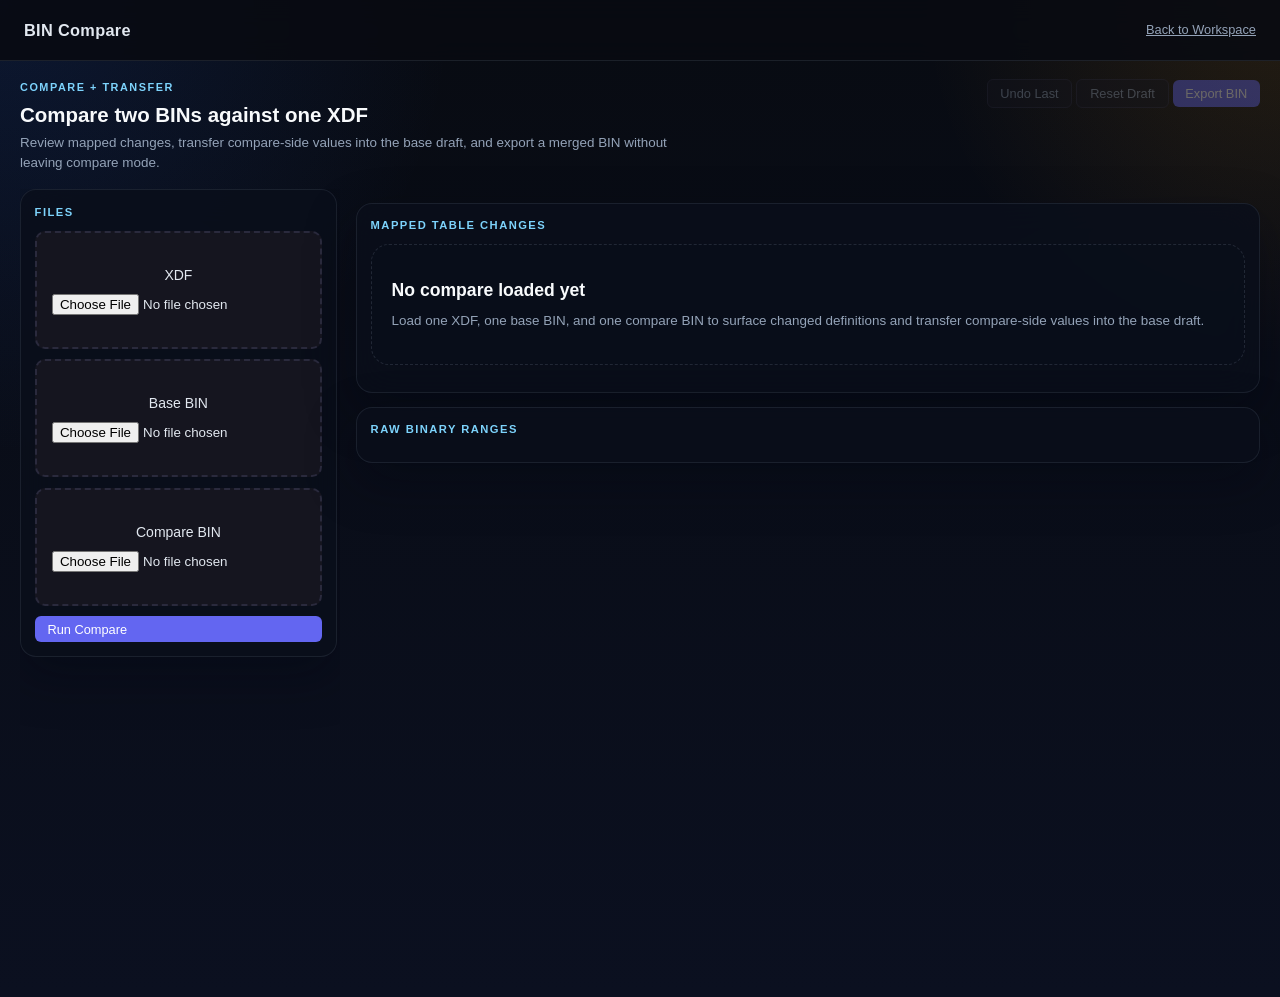
<file: templates/compare.html>
<!DOCTYPE html>
<html lang="en">
<head>
  <meta charset="UTF-8" />
  <meta name="viewport" content="width=device-width, initial-scale=1.0" />
  <title>BIN Compare</title>
  <link rel="stylesheet" href="/static/style.css?v=20260409d" />
</head>
<body>
<header>
  <div class="header-inner">
    <div class="logo">BIN Compare</div>
    <div class="header-meta"><a href="/" style="color:inherit">Back to Workspace</a></div>
  </div>
</header>

<div class="results-area">
  <div class="workspace-topbar">
    <div class="workspace-topbar__meta">
      <div class="workspace-kicker">Compare + Transfer</div>
      <div class="workspace-title-wrap">
        <div class="workspace-title">Compare two BINs against one XDF</div>
        <div class="workspace-subtitle">Review mapped changes, transfer compare-side values into the base draft, and export a merged BIN without leaving compare mode.</div>
      </div>
    </div>
    <div class="workspace-topbar__actions">
      <button class="btn btn-ghost btn-sm" id="compare-undo" disabled>Undo Last</button>
      <button class="btn btn-ghost btn-sm" id="compare-reset" disabled>Reset Draft</button>
      <button class="btn btn-primary btn-sm" id="compare-export" disabled>Export BIN</button>
    </div>
  </div>

  <div class="workspace-shell" style="grid-template-columns:320px minmax(0,1fr);">
    <aside class="workspace-sidebar" style="position:static;max-height:none;">
      <section class="workspace-panel">
        <div class="workspace-panel__label">Files</div>
        <div class="file-panel">
          <div class="drop-zone drop-zone--compact">
            <div class="drop-label">XDF</div>
            <input id="compare-xdf" type="file" accept=".xdf,.xml" />
          </div>
          <div class="drop-zone drop-zone--compact">
            <div class="drop-label">Base BIN</div>
            <input id="compare-bin-a" type="file" accept=".bin,.hex,*" />
          </div>
          <div class="drop-zone drop-zone--compact">
            <div class="drop-label">Compare BIN</div>
            <input id="compare-bin-b" type="file" accept=".bin,.hex,*" />
          </div>
          <button class="btn btn-primary btn-sm" id="compare-run">Run Compare</button>
        </div>
      </section>
    </aside>

    <main class="workspace-main">
      <section class="workspace-overview" id="compare-summary"></section>
      <section class="workspace-panel">
        <div class="workspace-panel__label">Mapped Table Changes</div>
        <div id="compare-tables" class="table-list">
          <div class="workspace-empty">
            <div class="workspace-empty__title">No compare loaded yet</div>
            <div class="workspace-empty__copy">Load one XDF, one base BIN, and one compare BIN to surface changed definitions and transfer compare-side values into the base draft.</div>
          </div>
        </div>
      </section>
      <section class="workspace-panel" style="margin-top:0.85rem;">
        <div class="workspace-panel__label">Raw Binary Ranges</div>
        <div id="compare-raw" class="table-list"></div>
      </section>
    </main>
  </div>
</div>

<script>
  const byId = id => document.getElementById(id);
  const compareState = {
    sessionId: null,
    session: null,
    tables: [],
    rawRanges: [],
  };

  byId('compare-run').addEventListener('click', runCompare);
  byId('compare-export').addEventListener('click', exportCompareDraft);
  byId('compare-undo').addEventListener('click', undoCompareDraft);
  byId('compare-reset').addEventListener('click', resetCompareDraft);

  async function runCompare() {
    const xdf = byId('compare-xdf').files[0];
    const binA = byId('compare-bin-a').files[0];
    const binB = byId('compare-bin-b').files[0];
    if (!xdf || !binA || !binB) return;
    const form = new FormData();
    form.append('xdf', xdf);
    form.append('bin', binA);
    form.append('compare_bin', binB);
    const response = await fetch('/api/compare', { method: 'POST', body: form });
    const data = await response.json();
    if (!response.ok) {
      byId('compare-tables').innerHTML = '<div class="workspace-empty"><div class="workspace-empty__title">Compare failed</div><div class="workspace-empty__copy">' + (data.error || 'Unknown error') + '</div></div>';
      return;
    }
    compareState.sessionId = data.session?.session_id || null;
    compareState.session = data.session || null;
    compareState.tables = data.tables || [];
    compareState.rawRanges = data.raw_ranges || [];
    renderCompareSummary(data.summary || {});
    renderCompareTables();
    renderRawRanges();
    syncCompareActions();
  }

  function renderCompareSummary(summary) {
    byId('compare-summary').innerHTML = `
      <div class="overview-card"><div class="overview-card__eyebrow">Summary</div><div class="overview-card__title">${summary.changed_table_count || 0} changed tables</div></div>
      <div class="overview-card"><div class="overview-card__eyebrow">Raw Diff</div><div class="overview-card__title">${summary.raw_change_range_count || 0} raw change ranges</div></div>
      <div class="overview-card"><div class="overview-card__eyebrow">Draft</div><div class="overview-card__title">${compareState.session?.pending_change_count || 0} pending changes</div></div>
    `;
  }

  function renderRawRanges() {
    byId('compare-raw').innerHTML = compareState.rawRanges.map(range => `
      <div class="table-card open">
        <div class="card-header"><div class="card-title">0x${Number(range.start).toString(16)} - 0x${Number(range.end).toString(16)}</div><div class="card-meta">${range.length} bytes</div></div>
        <div class="card-body"><div class="desc-short">Before: ${range.before_hex}</div><div class="desc-short">After: ${range.after_hex}</div></div>
      </div>`).join('') || '<div class="desc-short">No raw differences detected.</div>';
  }

  function syncCompareActions() {
    const ready = !!compareState.sessionId;
    const pending = compareState.session?.pending_change_count || 0;
    byId('compare-export').disabled = !ready || pending === 0;
    byId('compare-undo').disabled = !ready || pending === 0;
    byId('compare-reset').disabled = !ready || pending === 0;
  }

  function countTableChanges(table) {
    const grid = table.grid || [];
    const grid2 = table.grid2 || [];
    let count = 0;
    for (let row = 0; row < grid.length; row += 1) {
      const currentRow = grid[row] || [];
      const compareRow = grid2[row] || [];
      for (let col = 0; col < currentRow.length; col += 1) {
        if (compareRow[col] !== currentRow[col]) count += 1;
      }
    }
    return count;
  }

  function formatValue(value) {
    if (value === null || value === undefined || Number.isNaN(Number(value))) return '';
    const numeric = Number(value);
    const rounded = Math.round(numeric * 1000) / 1000;
    return Number.isInteger(rounded) ? String(rounded) : String(rounded);
  }

  function buildCompareGrid(table, useCompareSide) {
    const grid = (useCompareSide ? table.grid2 : table.grid) || [];
    const xLabels = (useCompareSide ? (table.x_labels2 || table.x_labels) : table.x_labels) || [];
    const yLabels = (useCompareSide ? (table.y_labels2 || table.y_labels) : table.y_labels) || [];
    if ((table.rows || 0) === 1 && (table.cols || 0) === 1) {
      const value = grid?.[0]?.[0];
      return `<div class="import-scalar${useCompareSide ? ' is-imported' : ''}">${formatValue(value)}${table.units ? ` <span class="scalar-units">[${table.units}]</span>` : ''}</div>`;
    }
    let html = '<div class="table-scroll"><table class="data-table import-compare-table"><thead><tr>';
    html += `<th class="row-header">${yLabels.length ? 'Y / X' : ''}</th>`;
    for (let col = 0; col < (table.cols || 0); col += 1) {
      html += `<th>${formatValue(xLabels[col])}</th>`;
    }
    html += '</tr></thead><tbody>';
    for (let row = 0; row < (table.rows || 0); row += 1) {
      html += `<tr><td class="row-label">${formatValue(yLabels[row])}</td>`;
      for (let col = 0; col < (table.cols || 0); col += 1) {
        const currentValue = (table.grid?.[row] || [])[col];
        const compareValue = (table.grid2?.[row] || [])[col];
        const activeValue = (grid[row] || [])[col];
        const changed = currentValue !== compareValue;
        html += `<td class="table-cell${changed ? (useCompareSide ? ' is-preview' : ' is-selected-cell') : ''}${!useCompareSide && table.editable ? ' compare-editable-cell' : ''}" data-table-id="${table.table_id}" data-row="${row}" data-col="${col}" data-side="${useCompareSide ? 'compare' : 'base'}">${formatValue(activeValue)}</td>`;
      }
      html += '</tr>';
    }
    html += '</tbody></table></div>';
    return html;
  }

  function renderCompareTables() {
    byId('compare-tables').innerHTML = compareState.tables.map(table => `
      <div class="table-card open">
        <div class="card-header">
          <div class="card-title">${table.title}</div>
          <div class="card-meta">${table.workflow_bucket || 'Other'} · ${countTableChanges(table)} changed cells</div>
        </div>
        <div class="card-body">
          <div class="desc-short">${table.rows}x${table.cols} · ${table.units || 'no units'}</div>
          <div class="import-toolbar" style="margin:0.75rem 0 0.6rem;">
            <button class="btn btn-ghost btn-sm compare-transfer" data-table-id="${table.table_id}" ${table.editable ? '' : 'disabled'}>Transfer Values</button>
            <button class="btn btn-primary btn-sm compare-transfer-axes" data-table-id="${table.table_id}" ${table.editable ? '' : 'disabled'}>Transfer Values + Axes</button>
          </div>
          <div class="import-compare">
            <div class="import-compare__column">
              <div class="import-compare__title">Base BIN</div>
              ${buildCompareGrid(table, false)}
            </div>
            <div class="import-compare__column">
              <div class="import-compare__title">Compare BIN</div>
              ${buildCompareGrid(table, true)}
            </div>
          </div>
        </div>
      </div>`).join('') || '<div class="desc-short">No mapped XDF definitions changed.</div>';

    document.querySelectorAll('.compare-transfer').forEach(button => {
      button.addEventListener('click', () => transferCompareTable(button.dataset.tableId, false));
    });
    document.querySelectorAll('.compare-transfer-axes').forEach(button => {
      button.addEventListener('click', () => transferCompareTable(button.dataset.tableId, true));
    });
    document.querySelectorAll('.compare-editable-cell').forEach(cell => {
      cell.addEventListener('dblclick', () => editCompareCell(cell));
    });
  }

  async function editCompareCell(cell) {
    if (!compareState.sessionId || cell.dataset.side !== 'base') return;
    const current = cell.textContent.trim();
    const next = window.prompt('Set cell value', current);
    if (next === null) return;
    const value = Number(next);
    if (!Number.isFinite(value)) {
      alert('Enter a valid numeric value.');
      return;
    }
    const row = Number(cell.dataset.row);
    const col = Number(cell.dataset.col);
    const response = await fetch(`/api/session/${compareState.sessionId}/apply`, {
      method: 'POST',
      headers: { 'Content-Type': 'application/json' },
      body: JSON.stringify({
        table_id: cell.dataset.tableId,
        operation: 'set_cells',
        selection: { row_start: row, row_end: row, col_start: col, col_end: col },
        parameters: { value },
      }),
    });
    const data = await response.json();
    if (!response.ok) {
      alert(data.error || 'Cell edit failed');
      return;
    }
    compareState.session = data.session;
    compareState.tables = compareState.tables.map(table => table.table_id === cell.dataset.tableId ? { ...table, ...data.table } : table);
    renderCompareSummary({
      changed_table_count: compareState.tables.length,
      raw_change_range_count: compareState.rawRanges.length,
    });
    renderCompareTables();
    syncCompareActions();
  }

  async function transferCompareTable(tableId, includeAxes) {
    if (!compareState.sessionId) return;
    const response = await fetch(`/api/session/${compareState.sessionId}/transfer-reference`, {
      method: 'POST',
      headers: { 'Content-Type': 'application/json' },
      body: JSON.stringify({ table_id: tableId, include_axes: includeAxes }),
    });
    const data = await response.json();
    if (!response.ok) {
      alert(data.error || 'Transfer failed');
      return;
    }
    compareState.session = data.session;
    compareState.tables = compareState.tables.map(table => table.table_id === tableId ? { ...table, ...data.table } : table);
    renderCompareSummary({
      changed_table_count: compareState.tables.length,
      raw_change_range_count: compareState.rawRanges.length,
    });
    renderCompareTables();
    syncCompareActions();
  }

  async function exportCompareDraft() {
    if (!compareState.sessionId) return;
    const response = await fetch(`/api/session/${compareState.sessionId}/export-bin`, {
      method: 'POST',
      headers: { 'Content-Type': 'application/json' },
      body: JSON.stringify({ stem: 'compare-transfer' }),
    });
    if (!response.ok) {
      const data = await response.json().catch(() => ({}));
      alert(data.error || 'Export failed');
      return;
    }
    const blob = await response.blob();
    const exportLogPath = response.headers.get('X-Export-Log-Path');
    const url = window.URL.createObjectURL(blob);
    const link = document.createElement('a');
    link.href = url;
    const disposition = response.headers.get('content-disposition') || '';
    const match = disposition.match(/filename=\"?([^\";]+)\"?/i);
    link.download = match ? match[1] : 'compare-transfer.bin';
    document.body.appendChild(link);
    link.click();
    link.remove();
    window.URL.revokeObjectURL(url);
    if (exportLogPath) {
      window.setTimeout(() => window.alert(`BIN exported. Log saved to ${exportLogPath}`), 50);
    }
  }

  async function undoCompareDraft() {
    if (!compareState.sessionId) return;
    const response = await fetch(`/api/session/${compareState.sessionId}/undo`, { method: 'POST' });
    const data = await response.json();
    if (!response.ok) {
      alert(data.error || 'Undo failed');
      return;
    }
    compareState.session = data.session;
    await refreshCompareTables();
    syncCompareActions();
  }

  async function resetCompareDraft() {
    if (!compareState.sessionId) return;
    const response = await fetch(`/api/session/${compareState.sessionId}/reset`, { method: 'POST' });
    const data = await response.json();
    if (!response.ok) {
      alert(data.error || 'Reset failed');
      return;
    }
    compareState.session = data.session;
    await refreshCompareTables();
    syncCompareActions();
  }

  async function refreshCompareTables() {
    const response = await fetch(`/api/session/${compareState.sessionId}`);
    const data = await response.json();
    if (!response.ok) return;
    const currentTables = data.tables || [];
    const changedIds = new Set(compareState.tables.map(table => table.table_id));
    compareState.tables = currentTables.filter(table => changedIds.has(table.table_id) && table.has_diff);
    renderCompareSummary({
      changed_table_count: compareState.tables.length,
      raw_change_range_count: compareState.rawRanges.length,
    });
    renderCompareTables();
  }
</script>
</body>
</html>
</file>
<file: static/style.css>
/* ═══════════════════════════════════════════════════════════
   TunerPro XDF Viewer — Styles
   Dark automotive theme
   ═══════════════════════════════════════════════════════════ */

:root {
  --bg:          #0d0d14;
  --bg-card:     #15151f;
  --bg-hover:    #1c1c28;
  --bg-stripe:   #12121b;
  --border:      #2a2a3d;
  --border-dim:  #1e1e2e;
  --accent:      #6366f1;
  --accent-dim:  #3730a3;
  --accent-glow: rgba(99,102,241,.18);
  --amber:       #f59e0b;
  --amber-dim:   #92400e;
  --green:       #22c55e;
  --red:         #ef4444;
  --red-dim:     rgba(239,68,68,.18);
  --green-dim:   rgba(34,197,94,.18);
  --text:        #e2e8f0;
  --text-dim:    #94a3b8;
  --text-muted:  #475569;
  --radius:      10px;
  --radius-sm:   6px;
  --font-mono:   'JetBrains Mono', 'Fira Code', 'Cascadia Code', ui-monospace, monospace;
  --shadow:      0 4px 24px rgba(0,0,0,.5);
}

*, *::before, *::after { box-sizing: border-box; margin: 0; padding: 0; }

html { scroll-behavior: smooth; }

body {
  background: var(--bg);
  color: var(--text);
  font-family: -apple-system, BlinkMacSystemFont, 'Segoe UI', Roboto, sans-serif;
  font-size: 14px;
  line-height: 1.5;
  min-height: 100vh;
}

/* ── Header ── */
header {
  position: sticky;
  top: 0;
  z-index: 100;
  background: rgba(13,13,20,.92);
  backdrop-filter: blur(12px);
  border-bottom: 1px solid var(--border);
}
.header-inner {
  max-width: 1400px;
  margin: 0 auto;
  padding: 0 1.5rem;
  height: 52px;
  display: flex;
  align-items: center;
  justify-content: space-between;
}
.logo {
  display: flex;
  align-items: center;
  gap: .6rem;
  font-size: 1rem;
  font-weight: 600;
  color: var(--text);
  letter-spacing: .02em;
}
.logo svg { color: var(--accent); }
.header-meta { color: var(--text-dim); font-size: .8rem; }

/* ── Upload Panel ── */
.upload-panel {
  max-width: 900px;
  margin: 3rem auto;
  padding: 0 1.5rem;
}
.upload-grid {
  display: grid;
  grid-template-columns: 1fr 1fr 1fr;
  gap: 1rem;
}
@media (max-width: 700px) {
  .upload-grid { grid-template-columns: 1fr; }
}

.drop-zone {
  background: var(--bg-card);
  border: 2px dashed var(--border);
  border-radius: var(--radius);
  padding: 2rem 1.2rem;
  text-align: center;
  cursor: pointer;
  transition: border-color .2s, background .2s;
  display: flex;
  flex-direction: column;
  align-items: center;
  gap: .5rem;
}
.drop-zone:hover,
.drop-zone.drag-over {
  border-color: var(--accent);
  background: var(--accent-glow);
}
.drop-zone.has-file {
  border-color: var(--green);
  border-style: solid;
}
.drop-zone--optional {
  border-color: var(--border-dim);
  opacity: .8;
}
.drop-zone--optional:hover {
  opacity: 1;
  border-color: var(--amber);
  background: rgba(245,158,11,.1);
}
.drop-zone--optional.has-file {
  border-color: var(--amber);
  border-style: solid;
  opacity: 1;
}

.drop-icon { color: var(--text-muted); margin-bottom: .25rem; }
.drop-zone.has-file .drop-icon { color: var(--green); }
.drop-zone--optional.has-file .drop-icon { color: var(--amber); }

.drop-label { font-weight: 500; }
.drop-sub { color: var(--text-dim); font-size: .82rem; }
.drop-status {
  font-size: .78rem;
  color: var(--text-muted);
  word-break: break-all;
  max-width: 100%;
  overflow: hidden;
  text-overflow: ellipsis;
  white-space: nowrap;
}
.drop-zone.has-file .drop-status { color: var(--green); }
.drop-zone--optional.has-file .drop-status { color: var(--amber); }

.file-link {
  color: var(--accent);
  cursor: pointer;
  text-decoration: underline;
}
.optional-badge {
  font-size: .7rem;
  background: var(--amber-dim);
  color: var(--amber);
  padding: .1rem .4rem;
  border-radius: 99px;
  vertical-align: middle;
}

/* ── Upload Actions ── */
.upload-actions {
  display: flex;
  gap: .75rem;
  justify-content: center;
  margin-top: 1.5rem;
}

/* ── Progress Bar ── */
.progress-bar {
  height: 3px;
  background: var(--border);
  border-radius: 99px;
  margin-top: 1.25rem;
  overflow: hidden;
}
.progress-fill {
  height: 100%;
  background: var(--accent);
  border-radius: 99px;
  width: 0%;
  transition: width .3s;
  animation: shimmer 1.2s infinite;
}
@keyframes shimmer {
  0%   { opacity: 1; }
  50%  { opacity: .6; }
  100% { opacity: 1; }
}

.upload-error {
  margin-top: 1rem;
  background: rgba(239,68,68,.12);
  border: 1px solid var(--red);
  color: var(--red);
  border-radius: var(--radius-sm);
  padding: .75rem 1rem;
  font-size: .85rem;
  white-space: pre-wrap;
  font-family: var(--font-mono);
}

/* ── Buttons ── */
.btn {
  display: inline-flex;
  align-items: center;
  gap: .4rem;
  padding: .55rem 1.2rem;
  border-radius: var(--radius-sm);
  border: none;
  font-size: .875rem;
  font-weight: 500;
  cursor: pointer;
  transition: background .18s, opacity .18s;
}
.btn:disabled { opacity: .35; cursor: not-allowed; }
.btn-primary {
  background: var(--accent);
  color: #fff;
}
.btn-primary:not(:disabled):hover { background: #4f46e5; }
.btn-ghost {
  background: var(--bg-card);
  color: var(--text-dim);
  border: 1px solid var(--border);
}
.btn-ghost:hover { background: var(--bg-hover); color: var(--text); }
.btn-sm { padding: .35rem .8rem; font-size: .8rem; }
.btn-copy {
  background: transparent;
  color: var(--text-muted);
  border: 1px solid var(--border);
  padding: .3rem .65rem;
  border-radius: var(--radius-sm);
  font-size: .75rem;
  cursor: pointer;
  transition: all .15s;
  white-space: nowrap;
}
.btn-copy:hover {
  background: var(--accent-glow);
  color: var(--accent);
  border-color: var(--accent);
}

/* ── Results Area ── */
.results-area {
  max-width: 1400px;
  margin: 0 auto;
  padding: 0 1.5rem 3rem;
}

/* ── Toolbar ── */
.toolbar {
  display: flex;
  align-items: center;
  gap: .75rem;
  padding: .75rem 0;
  border-bottom: 1px solid var(--border);
  margin-bottom: 1rem;
  flex-wrap: wrap;
}
.search-wrap {
  display: flex;
  align-items: center;
  gap: .5rem;
  background: var(--bg-card);
  border: 1px solid var(--border);
  border-radius: var(--radius-sm);
  padding: .4rem .75rem;
  min-width: 240px;
}
.search-wrap svg { color: var(--text-muted); flex-shrink: 0; }
.search-wrap input {
  background: none;
  border: none;
  outline: none;
  color: var(--text);
  font-size: .875rem;
  flex: 1;
  min-width: 0;
}
.search-wrap input::placeholder { color: var(--text-muted); }
.search-clear {
  background: none;
  border: none;
  color: var(--text-muted);
  cursor: pointer;
  padding: 0;
  font-size: .85rem;
  line-height: 1;
}
.search-clear:hover { color: var(--text); }

.filter-tabs { display: flex; gap: .25rem; }
.filter-tab {
  background: none;
  border: 1px solid var(--border);
  color: var(--text-dim);
  border-radius: var(--radius-sm);
  padding: .3rem .7rem;
  font-size: .8rem;
  cursor: pointer;
  transition: all .15s;
}
.filter-tab.active,
.filter-tab:hover {
  background: var(--accent);
  border-color: var(--accent);
  color: #fff;
}

.toolbar-right {
  display: flex;
  align-items: center;
  gap: .75rem;
  margin-left: auto;
}
.count-badge {
  font-size: .78rem;
  color: var(--text-muted);
}

/* ── Table Cards ── */
.table-list {
  display: flex;
  flex-direction: column;
  gap: .5rem;
}

.table-card {
  background: var(--bg-card);
  border: 1px solid var(--border);
  border-radius: var(--radius);
  overflow: hidden;
  transition: border-color .18s;
}
.table-card:hover { border-color: var(--accent-dim); }
.table-card.has-error { border-color: var(--red); }

.card-header {
  display: flex;
  align-items: center;
  gap: .75rem;
  padding: .65rem 1rem;
  cursor: pointer;
  user-select: none;
  transition: background .15s;
}
.card-header:hover { background: var(--bg-hover); }

.card-chevron {
  color: var(--text-muted);
  transition: transform .2s;
  flex-shrink: 0;
}
.table-card.open .card-chevron { transform: rotate(90deg); }

.card-type-badge {
  font-size: .68rem;
  font-weight: 600;
  text-transform: uppercase;
  letter-spacing: .06em;
  padding: .15rem .45rem;
  border-radius: 4px;
  flex-shrink: 0;
}
.badge-table   { background: rgba(99,102,241,.2);  color: var(--accent); }
.badge-constant{ background: rgba(34,197,94,.2);   color: var(--green);  }
.badge-error   { background: rgba(239,68,68,.2);   color: var(--red);    }

.card-title {
  font-weight: 500;
  font-size: .9rem;
  flex: 1;
  min-width: 0;
  overflow: hidden;
  text-overflow: ellipsis;
  white-space: nowrap;
}
.card-units {
  font-size: .78rem;
  color: var(--text-muted);
  font-family: var(--font-mono);
  flex-shrink: 0;
}
.card-dims {
  font-size: .75rem;
  color: var(--text-muted);
  flex-shrink: 0;
}
.card-copy { flex-shrink: 0; }
.card-edit-meta {
  background: transparent;
  border: 1px solid var(--border);
  border-radius: var(--radius-sm);
  color: var(--text-muted);
  cursor: pointer;
  font-size: 0.68rem;
  line-height: 1;
  padding: 0.28rem 0.45rem;
  text-transform: uppercase;
  letter-spacing: 0.04em;
}

.card-edit-meta:hover {
  background: var(--bg-hover);
  color: var(--text);
}

.card-body {
  display: none;
  border-top: 1px solid var(--border);
}
.table-card.open .card-body { display: block; }

.card-desc {
  padding: .5rem 1rem;
  color: var(--text-dim);
  font-size: .8rem;
  border-bottom: 1px solid var(--border-dim);
}

/* ── Data Table ── */
.table-scroll {
  overflow-x: auto;
  padding: .75rem 1rem;
}

table.data-table {
  border-collapse: collapse;
  font-family: var(--font-mono);
  font-size: .78rem;
  min-width: 100%;
  white-space: nowrap;
}
table.data-table th,
table.data-table td {
  padding: .3rem .65rem;
  text-align: right;
  border: 1px solid var(--border-dim);
}
table.data-table th {
  background: var(--bg);
  color: var(--text-dim);
  font-weight: 500;
  font-size: .72rem;
  text-transform: uppercase;
  letter-spacing: .04em;
  position: sticky;
  top: 0;
  z-index: 1;
}
table.data-table th.row-header {
  left: 0;
  z-index: 2;
  text-align: left;
}
table.data-table td.row-label {
  background: var(--bg);
  color: var(--text-dim);
  font-size: .72rem;
  position: sticky;
  left: 0;
  z-index: 1;
  text-align: left;
  border-right: 2px solid var(--border);
}
table.data-table tr:nth-child(even) td { background: var(--bg-stripe); }
table.data-table tr:nth-child(even) td.row-label { background: var(--bg-stripe); }
table.data-table td { color: var(--text); }

/* Diff highlight */
table.data-table td.diff-changed {
  background: var(--red-dim) !important;
  color: var(--red);
  font-weight: 600;
}
table.data-table td.diff-changed .v1 { text-decoration: line-through; opacity: .55; display: block; font-size: .7rem; }
table.data-table td.diff-changed .v2 { color: var(--green); }

/* Scalar display */
.scalar-display {
  padding: 1rem 1.25rem;
  display: flex;
  align-items: baseline;
  gap: .5rem;
}
.scalar-display--editable {
  cursor: text;
  border-radius: 0.8rem;
  transition: box-shadow .12s ease, background .12s ease;
}
.scalar-display--editable.is-selected {
  box-shadow: inset 0 0 0 2px rgba(255,255,255,.96);
  background: rgba(15, 23, 42, 0.78);
}
.scalar-display--editable.is-preview {
  box-shadow:
    inset 0 0 0 2px rgba(255,255,255,.96),
    inset 0 0 0 4px rgba(245,158,11,.82);
}
.scalar-value {
  font-family: var(--font-mono);
  font-size: 1.6rem;
  font-weight: 700;
  color: var(--text);
}
.scalar-units {
  font-family: var(--font-mono);
  color: var(--text-muted);
  font-size: .9rem;
}
.scalar-diff {
  font-size: .85rem;
  color: var(--red);
  font-family: var(--font-mono);
}
.scalar-diff .arrow { color: var(--text-muted); }
.scalar-diff .new-val { color: var(--green); }

/* Error card */
.card-error-msg {
  padding: .75rem 1rem;
  color: var(--red);
  font-family: var(--font-mono);
  font-size: .8rem;
}

/* ── Toast ── */
.toast {
  position: fixed;
  bottom: 1.5rem;
  right: 1.5rem;
  background: var(--accent);
  color: #fff;
  padding: .6rem 1.2rem;
  border-radius: var(--radius-sm);
  font-size: .875rem;
  font-weight: 500;
  box-shadow: var(--shadow);
  opacity: 0;
  transform: translateY(8px);
  transition: opacity .22s, transform .22s;
  pointer-events: none;
  z-index: 9999;
}
.toast.show {
  opacity: 1;
  transform: translateY(0);
}

/* ── Debug Modal ── */
.modal-backdrop {
  position: fixed;
  inset: 0;
  background: rgba(0,0,0,.7);
  z-index: 200;
  display: flex;
  align-items: flex-start;
  justify-content: center;
  padding: 2rem 1rem;
  overflow-y: auto;
}
.modal {
  background: var(--bg-card);
  border: 1px solid var(--border);
  border-radius: var(--radius);
  width: 100%;
  max-width: 900px;
  box-shadow: var(--shadow);
}
.modal-header {
  display: flex;
  align-items: center;
  justify-content: space-between;
  padding: .75rem 1rem;
  border-bottom: 1px solid var(--border);
  font-weight: 600;
}
.modal-close {
  background: none;
  border: none;
  color: var(--text-muted);
  cursor: pointer;
  font-size: 1rem;
  padding: .2rem .4rem;
}
.modal-close:hover { color: var(--text); }
.modal-body { padding: 1rem; }
.modal-hint {
  font-size: .82rem;
  color: var(--text-dim);
  margin-bottom: .75rem;
  line-height: 1.6;
}
.debug-search-input {
  width: 100%;
  background: var(--bg);
  border: 1px solid var(--border);
  border-radius: var(--radius-sm);
  color: var(--text);
  padding: .4rem .75rem;
  font-size: .85rem;
  margin-bottom: .75rem;
  outline: none;
}
#debug-output {
  background: var(--bg);
  border: 1px solid var(--border-dim);
  border-radius: var(--radius-sm);
  padding: .75rem;
  font-family: var(--font-mono);
  font-size: .75rem;
  overflow-x: auto;
  white-space: pre;
  max-height: 65vh;
  overflow-y: auto;
  color: var(--text-dim);
}
#debug-output .hi  { color: var(--text); }
#debug-output .bad { color: var(--red);  }
#debug-output .ok  { color: var(--green);}

/* ── No results ── */
.no-results {
  text-align: center;
  padding: 3rem;
  color: var(--text-muted);
}
.no-results svg { color: var(--border); margin-bottom: .75rem; }

/* ── View Switcher ── */
.view-switcher {
  display: flex;
  gap: 0;
  border: 1px solid var(--border);
  border-radius: var(--radius-sm);
  overflow: hidden;
}
.view-btn {
  background: var(--bg-card);
  border: none;
  color: var(--text-dim);
  padding: .3rem .75rem;
  font-size: .78rem;
  font-weight: 500;
  cursor: pointer;
  transition: background .15s, color .15s;
  white-space: nowrap;
}
.view-btn + .view-btn { border-left: 1px solid var(--border); }
.view-btn.active {
  background: var(--accent);
  color: #fff;
}
.view-btn:not(.active):hover {
  background: var(--bg-hover);
  color: var(--text);
}

/* ── Category View ── */
.category-section {
  margin-bottom: .75rem;
  border: 1px solid var(--border);
  border-radius: var(--radius);
  overflow: hidden;
}
.category-header {
  display: flex;
  align-items: center;
  gap: .75rem;
  padding: .6rem 1rem;
  background: var(--bg-stripe);
  cursor: pointer;
  user-select: none;
  transition: background .15s;
}
.category-header:hover { background: var(--bg-hover); }
.category-chevron {
  color: var(--text-muted);
  transition: transform .2s;
  flex-shrink: 0;
  font-size: .75rem;
}
.category-section.open .category-chevron { transform: rotate(90deg); }
.category-name {
  font-weight: 600;
  font-size: .85rem;
  color: var(--text);
  flex: 1;
}
.category-count {
  font-size: .72rem;
  color: var(--text-muted);
  background: var(--bg);
  border: 1px solid var(--border);
  padding: .1rem .45rem;
  border-radius: 99px;
}
.category-body {
  display: none;
  padding: .5rem;
  display: flex;
  flex-direction: column;
  gap: .35rem;
}
.category-section:not(.open) .category-body { display: none; }
.category-section.open .category-body { display: flex; }

/* Inside category, cards have no margin/border-radius of their own row */
.category-body .table-card {
  border-radius: var(--radius-sm);
}

/* ── Autogen badge ── */
.badge-autogen {
  font-size: .62rem;
  background: rgba(148,163,184,.1);
  color: var(--text-muted);
  padding: .1rem .35rem;
  border-radius: 4px;
  flex-shrink: 0;
}

/* ── AI Context Modal ── */
.modal--wide { max-width: 780px; }
.modal--xl { max-width: 1260px; }
.ai-context-pre {
  background: var(--bg);
  border: 1px solid var(--border-dim);
  border-radius: var(--radius-sm);
  padding: .75rem 1rem;
  font-family: var(--font-mono);
  font-size: .74rem;
  line-height: 1.6;
  overflow-x: auto;
  white-space: pre-wrap;
  max-height: 60vh;
  overflow-y: auto;
  color: var(--text-dim);
}

/* ── Autogen filter active state ── */
#btn-hide-autogen.active {
  background: var(--accent-glow);
  border-color: var(--accent);
  color: var(--accent);
}

.view-select-wrap {
  display: inline-flex;
  align-items: center;
  gap: 0.5rem;
  padding: 0.3rem 0.65rem;
  border: 1px solid var(--border);
  border-radius: var(--radius-sm);
  background: var(--bg-card);
}

.view-select-label {
  font-size: 0.78rem;
  color: var(--text-muted);
}

.view-select {
  background: transparent;
  border: none;
  color: var(--text);
  font-size: 0.8rem;
  outline: none;
}

.group-section {
  border: 1px solid var(--border);
  border-radius: var(--radius);
  overflow: hidden;
  background: rgba(21, 21, 31, 0.55);
}

.group-section + .group-section {
  margin-top: 0.65rem;
}

.group-header {
  width: 100%;
  display: flex;
  align-items: center;
  gap: 0.7rem;
  padding: 0.7rem 1rem;
  background: var(--bg-stripe);
  border: none;
  color: var(--text);
  cursor: pointer;
  text-align: left;
}

.group-header:hover {
  background: var(--bg-hover);
}

.group-header {
  padding-left: calc(1rem + (var(--group-depth, 0) * 1rem));
}

.group-chevron {
  color: var(--text-muted);
  transition: transform 0.18s ease;
}

.group-section.open > .group-header .group-chevron {
  transform: rotate(90deg);
}

.group-title {
  font-weight: 600;
  flex: 1;
}

.group-count {
  font-size: 0.72rem;
  color: var(--text-muted);
  border: 1px solid var(--border);
  border-radius: 999px;
  padding: 0.1rem 0.45rem;
  background: var(--bg);
}

.group-body {
  display: none;
  padding: 0.5rem;
}

.group-section.open > .group-body {
  display: block;
}

.group-body > .group-section {
  margin-top: 0.5rem;
}

.group-body > .table-card + .table-card,
.group-body > .group-section + .table-card,
.group-body > .table-card + .group-section {
  margin-top: 0.5rem;
}

.count-badge {
  max-width: 360px;
  line-height: 1.35;
}

.card-metric {
  font-size: 0.7rem;
  color: var(--amber);
  border: 1px solid rgba(245,158,11,.35);
  background: rgba(245,158,11,.08);
  padding: 0.12rem 0.45rem;
  border-radius: 999px;
  flex-shrink: 0;
}

.group-section--low > .group-header {
  background: rgba(146, 64, 14, 0.12);
}

.group-section--low > .group-header:hover {
  background: rgba(146, 64, 14, 0.2);
}

.view-select {
  cursor: pointer;
}

.view-select option {
  color: #111827;
}

@media (max-width: 980px) {
  .toolbar-right {
    width: 100%;
    margin-left: 0;
    flex-wrap: wrap;
  }

  .count-badge {
    width: 100%;
  }
}

.badge-family {
  background: rgba(245,158,11,.16);
  color: var(--amber);
}

.family-section {
  background: var(--bg-card);
  border: 1px solid var(--border);
  border-radius: var(--radius);
  overflow: hidden;
  transition: border-color .18s;
}

.family-section:hover {
  border-color: var(--accent-dim);
}

.family-section + .family-section,
.family-section + .table-card,
.table-card + .family-section {
  margin-top: 0.5rem;
}

.family-header {
  width: 100%;
  display: flex;
  align-items: center;
  gap: .75rem;
  padding: .65rem 1rem;
  background: transparent;
  border: none;
  color: var(--text);
  text-align: left;
  cursor: pointer;
  user-select: none;
  transition: background .15s;
}

.family-header:hover {
  background: var(--bg-hover);
}

.family-map-switcher {
  display: inline-flex;
  gap: 0.35rem;
  flex-wrap: wrap;
}

.family-map-chip {
  border: 1px solid rgba(148, 163, 184, 0.22);
  background: rgba(15, 23, 42, 0.78);
  color: var(--text-muted);
  border-radius: 999px;
  padding: 0.14rem 0.48rem;
  font-size: 0.66rem;
  font-weight: 700;
  letter-spacing: 0.04em;
  cursor: pointer;
}

.family-map-chip.is-active {
  border-color: rgba(96, 165, 250, 0.58);
  color: #dbeafe;
  background: rgba(37, 99, 235, 0.2);
}

.family-chevron {
  color: var(--text-muted);
  transition: transform .2s;
  flex-shrink: 0;
}

.family-section.open .family-chevron {
  transform: rotate(90deg);
}

.family-title {
  font-weight: 500;
  font-size: .9rem;
  flex: 1;
  min-width: 0;
}

.family-count {
  font-size: .72rem;
  color: var(--text-muted);
  border: 1px solid var(--border);
  background: var(--bg);
  border-radius: 999px;
  padding: .1rem .45rem;
  flex-shrink: 0;
}

.family-body {
  display: none;
  padding: 0 .5rem .5rem;
}

.family-section.open .family-body {
  display: block;
}

.family-description,
.group-description {
  margin-bottom: 0.5rem;
  padding: 0.65rem 0.8rem;
  border: 1px solid var(--border-dim);
  border-radius: var(--radius-sm);
  background: rgba(148,163,184,.06);
}

.desc-short {
  color: var(--text-dim);
  font-size: 0.82rem;
  line-height: 1.5;
}

.desc-long {
  color: var(--text-muted);
  font-size: 0.78rem;
  line-height: 1.55;
  margin-top: 0.35rem;
  white-space: pre-wrap;
}

.group-body > .family-section:first-child,
.group-body > .table-card:first-child {
  margin-top: 0;
}

.editor-toolbar {
  display: none;
  align-items: center;
  justify-content: space-between;
  gap: 1rem;
  padding: 0.8rem 0 1rem;
  border-bottom: 1px solid var(--border);
  margin-bottom: 1rem;
  flex-wrap: wrap;
}

.editor-toolbar__status,
.editor-toolbar__actions {
  display: flex;
  align-items: center;
  gap: 0.65rem;
  flex-wrap: wrap;
}

.editor-badge {
  display: inline-flex;
  align-items: center;
  padding: 0.2rem 0.55rem;
  border: 1px solid var(--border);
  border-radius: 999px;
  background: rgba(34,197,94,.12);
  color: var(--green);
  font-size: 0.72rem;
  font-weight: 700;
  letter-spacing: 0.04em;
  text-transform: uppercase;
}

.editor-badge.is-dirty {
  background: rgba(245,158,11,.12);
  color: var(--amber);
  border-color: rgba(245,158,11,.25);
}

.editor-meta {
  color: var(--text-dim);
  font-size: 0.82rem;
}

.badge-draft {
  font-size: 0.68rem;
  font-weight: 700;
  letter-spacing: 0.05em;
  text-transform: uppercase;
  padding: 0.15rem 0.45rem;
  border-radius: 999px;
  border: 1px solid rgba(245,158,11,.35);
  color: var(--amber);
  background: rgba(245,158,11,.08);
}

.editor-panel {
  padding: 0.75rem 1rem 0.35rem;
  border-bottom: 1px solid var(--border);
  background: rgba(99,102,241,.03);
}

.editor-row {
  display: flex;
  align-items: center;
  gap: 0.65rem;
  flex-wrap: wrap;
  margin-bottom: 0.6rem;
}

.editor-row:last-child {
  margin-bottom: 0;
}

.editor-row--options {
  margin-top: -0.1rem;
}

.selection-chip {
  display: inline-flex;
  align-items: center;
  padding: 0.2rem 0.55rem;
  border: 1px solid var(--border);
  border-radius: 999px;
  color: var(--text-dim);
  font-size: 0.76rem;
  background: var(--bg);
}

.editor-mini-btn {
  background: transparent;
  border: 1px solid var(--border);
  border-radius: var(--radius-sm);
  color: var(--text-dim);
  cursor: pointer;
  font-size: 0.74rem;
  padding: 0.25rem 0.55rem;
}

.editor-mini-btn:hover {
  background: var(--bg-hover);
  color: var(--text);
}

.editor-control {
  display: inline-flex;
  align-items: center;
  gap: 0.4rem;
  color: var(--text-dim);
  font-size: 0.76rem;
}

.editor-control select,
.editor-control input {
  background: var(--bg-card);
  border: 1px solid var(--border);
  border-radius: var(--radius-sm);
  color: var(--text);
  font-size: 0.8rem;
  padding: 0.35rem 0.55rem;
}

.editor-toggle {
  display: inline-flex;
  align-items: center;
  gap: 0.45rem;
  color: var(--text-dim);
  font-size: 0.76rem;
  user-select: none;
}

.editor-toggle input {
  accent-color: var(--accent);
}

.editor-preview {
  border: 1px solid var(--border-dim);
  border-radius: var(--radius-sm);
  background: rgba(148,163,184,.05);
  padding: 0.55rem 0.7rem;
  color: var(--text-dim);
  font-size: 0.76rem;
  line-height: 1.45;
}

.editor-preview-copy {
  color: var(--text-dim);
}

.editor-preview-line {
  margin-top: 0.2rem;
  color: var(--text-muted);
  font-family: var(--font-mono);
  font-size: 0.72rem;
}

.metadata-form {
  display: grid;
  gap: 0.8rem;
}

.metadata-form__field {
  display: flex;
  flex-direction: column;
  gap: 0.35rem;
  color: var(--text-dim);
  font-size: 0.82rem;
}

.metadata-form__field input,
.metadata-form__field textarea {
  background: var(--bg-card);
  border: 1px solid var(--border);
  border-radius: var(--radius-sm);
  color: var(--text);
  padding: 0.65rem 0.75rem;
  font-size: 0.84rem;
}

.metadata-form__field textarea {
  resize: vertical;
  min-height: 140px;
}

.metadata-form__actions {
  display: flex;
  justify-content: flex-end;
  gap: 0.6rem;
  margin-top: 1rem;
}

.axis-editor-wrap {
  display: grid;
  gap: 0.55rem;
  padding: 0 1rem 0.75rem;
}

.axis-editor {
  border: 1px solid var(--border-dim);
  border-radius: var(--radius-sm);
  background: rgba(148,163,184,.04);
  padding: 0.55rem 0.7rem;
}

.axis-editor__header {
  display: flex;
  align-items: center;
  gap: 0.55rem;
  flex-wrap: wrap;
  margin-bottom: 0.45rem;
}

.axis-editor__title {
  font-size: 0.76rem;
  color: var(--text-dim);
  font-weight: 600;
  margin-right: auto;
}

.axis-editor__inputs {
  display: grid;
  grid-template-columns: repeat(auto-fit, minmax(88px, 1fr));
  gap: 0.45rem;
}

.axis-editor__item {
  display: flex;
  flex-direction: column;
  gap: 0.2rem;
  color: var(--text-muted);
  font-size: 0.7rem;
}

.axis-input {
  background: var(--bg-card);
  border: 1px solid var(--border);
  border-radius: var(--radius-sm);
  color: var(--text);
  padding: 0.32rem 0.45rem;
  font-size: 0.76rem;
}

.table-cell {
  cursor: crosshair;
  transition: background 0.12s ease, box-shadow 0.12s ease, transform 0.08s ease;
  position: relative;
}

.table-cell.is-selected {
  transform: translateZ(0);
  z-index: 1;
}

.table-cell.is-selected-cell {
  box-shadow: inset 0 0 0 2px rgba(255,255,255,.94);
}

.table-cell.is-selection-top { box-shadow: inset 0 2px 0 rgba(255,255,255,.98); }
.table-cell.is-selection-bottom { box-shadow: inset 0 -2px 0 rgba(255,255,255,.98); }
.table-cell.is-selection-left { box-shadow: inset 2px 0 0 rgba(255,255,255,.98); }
.table-cell.is-selection-right { box-shadow: inset -2px 0 0 rgba(255,255,255,.98); }
.table-cell.is-selection-top.is-selection-left { box-shadow: inset 0 2px 0 rgba(255,255,255,.98), inset 2px 0 0 rgba(255,255,255,.98); }
.table-cell.is-selection-top.is-selection-right { box-shadow: inset 0 2px 0 rgba(255,255,255,.98), inset -2px 0 0 rgba(255,255,255,.98); }
.table-cell.is-selection-bottom.is-selection-left { box-shadow: inset 0 -2px 0 rgba(255,255,255,.98), inset 2px 0 0 rgba(255,255,255,.98); }
.table-cell.is-selection-bottom.is-selection-right { box-shadow: inset 0 -2px 0 rgba(255,255,255,.98), inset -2px 0 0 rgba(255,255,255,.98); }

.table-cell.is-preview {
  filter: brightness(1.08) saturate(1.08);
}

.table-cell.is-preview:not(.is-selected) {
  box-shadow: inset 0 0 0 2px rgba(245,158,11,.82);
}

.table-cell.is-selected.is-preview {
  background-blend-mode: screen;
}

.data-table td.table-cell:hover {
  box-shadow: inset 0 0 0 2px rgba(226,232,240,.35);
}

@media (max-width: 980px) {
  .editor-toolbar {
    align-items: stretch;
  }

  .editor-toolbar__actions {
    width: 100%;
  }
}

/* Compact map-first workspace */
body {
  background:
    radial-gradient(circle at top left, rgba(37, 99, 235, 0.14), transparent 28%),
    radial-gradient(circle at top right, rgba(245, 158, 11, 0.12), transparent 22%),
    linear-gradient(180deg, #080b12 0%, #0b1020 100%);
}

header {
  background: rgba(8, 11, 18, 0.88);
  border-bottom-color: rgba(148, 163, 184, 0.14);
}

.header-inner,
.results-area {
  max-width: 1680px;
}

.header-inner {
  height: 60px;
}

.logo {
  font-size: 1.02rem;
  font-weight: 700;
}

.header-meta {
  max-width: 52rem;
  text-align: right;
}

.results-area {
  padding: 1.15rem 1.25rem 2.75rem;
}

.workspace-topbar {
  display: flex;
  align-items: flex-start;
  justify-content: space-between;
  gap: 1rem;
  margin-bottom: 1rem;
}

.workspace-topbar__meta {
  display: flex;
  flex-direction: column;
  gap: 0.28rem;
}

.workspace-kicker {
  color: #7dd3fc;
  text-transform: uppercase;
  letter-spacing: 0.14em;
  font-size: 0.68rem;
  font-weight: 700;
}

.workspace-title-wrap {
  display: flex;
  flex-direction: column;
  gap: 0.12rem;
}

.workspace-title {
  font-size: 1.28rem;
  font-weight: 700;
  color: #f8fafc;
}

.workspace-subtitle {
  color: var(--text-dim);
  font-size: 0.84rem;
  max-width: 42rem;
}

.workspace-topbar__controls {
  display: flex;
  align-items: flex-start;
  justify-content: flex-end;
  gap: 0.75rem;
  flex-wrap: wrap;
}

.workspace-actions {
  display: flex;
  align-items: center;
  gap: 0.5rem;
  flex-wrap: wrap;
}

.workspace-logbar {
  margin-bottom: 0.9rem;
}

.logbar {
  display: grid;
  grid-template-columns: minmax(0, 1fr) auto auto;
  gap: 0.8rem;
  align-items: center;
  padding: 0.8rem 0.95rem;
  border-radius: 16px;
  background: rgba(10, 15, 27, 0.84);
  border: 1px solid rgba(148, 163, 184, 0.12);
  box-shadow: 0 18px 50px rgba(3, 7, 18, 0.22);
}

.logbar__meta,
.logbar__controls {
  display: flex;
  align-items: center;
  gap: 0.65rem;
  flex-wrap: wrap;
}

.logbar__meta {
  flex-direction: column;
  align-items: flex-start;
  gap: 0.18rem;
}

.logbar__title {
  color: #7dd3fc;
  text-transform: uppercase;
  letter-spacing: 0.12em;
  font-size: 0.68rem;
  font-weight: 700;
}

.logbar__copy,
.logbar__table,
.logbar__time {
  color: var(--text-dim);
  font-size: 0.8rem;
}

.logbar__scrubber {
  min-width: 220px;
}

.logbar__speed {
  display: inline-flex;
  align-items: center;
  gap: 0.45rem;
  font-size: 0.74rem;
  color: var(--text-dim);
}

.logbar__speed select {
  background: rgba(15, 23, 42, 0.78);
  border: 1px solid rgba(148, 163, 184, 0.14);
  color: #f8fafc;
  border-radius: 10px;
  padding: 0.32rem 0.45rem;
}

.workspace-shell {
  display: grid;
  grid-template-columns: 270px minmax(0, 1fr) 360px;
  gap: 1rem;
  align-items: start;
}

.workspace-sidebar,
.workspace-inspector {
  position: sticky;
  top: 78px;
}

.workspace-panel {
  background: rgba(10, 15, 27, 0.84);
  border: 1px solid rgba(148, 163, 184, 0.12);
  border-radius: 16px;
  padding: 0.85rem;
  box-shadow: 0 18px 50px rgba(3, 7, 18, 0.34);
  backdrop-filter: blur(18px);
}

.workspace-panel + .workspace-panel {
  margin-top: 0.75rem;
}

.workspace-panel__label {
  font-size: 0.7rem;
  text-transform: uppercase;
  letter-spacing: 0.13em;
  font-weight: 700;
  color: #7dd3fc;
  margin-bottom: 0.65rem;
}

.workspace-panel--inspector {
  min-height: calc(100vh - 118px);
}

.search-wrap--sidebar {
  width: 100%;
  margin-bottom: 0.7rem;
  min-width: 0;
  background: rgba(15, 23, 42, 0.82);
  border-color: rgba(148, 163, 184, 0.14);
}

.view-select-wrap--block {
  width: 100%;
  display: flex;
  flex-direction: column;
  align-items: stretch;
  gap: 0.35rem;
  margin-bottom: 0.7rem;
  padding: 0.65rem 0.7rem;
  background: rgba(15, 23, 42, 0.82);
  border-color: rgba(148, 163, 184, 0.14);
}

.view-select-wrap--block .view-select {
  width: 100%;
  padding: 0;
  font-size: 0.82rem;
}

.btn-block {
  width: 100%;
  justify-content: center;
}

.map-tabs,
.category-nav {
  display: flex;
  flex-direction: column;
  gap: 0.45rem;
}

.map-tab,
.category-nav__item {
  display: flex;
  align-items: center;
  justify-content: space-between;
  gap: 0.65rem;
  width: 100%;
  background: rgba(15, 23, 42, 0.72);
  border: 1px solid rgba(148, 163, 184, 0.12);
  border-radius: 12px;
  color: var(--text-dim);
  cursor: pointer;
  padding: 0.72rem 0.8rem;
  transition: border-color 0.18s ease, background 0.18s ease, color 0.18s ease, transform 0.18s ease;
}

.map-tab:hover,
.category-nav__item:hover {
  border-color: rgba(99, 102, 241, 0.52);
  color: var(--text);
  transform: translateX(2px);
}

.map-tab.is-active,
.category-nav__item.is-active {
  background: linear-gradient(135deg, rgba(37, 99, 235, 0.22), rgba(99, 102, 241, 0.18));
  border-color: rgba(96, 165, 250, 0.6);
  color: #f8fafc;
  box-shadow: 0 10px 24px rgba(37, 99, 235, 0.16);
}

.map-tab__meta,
.category-nav__meta {
  font-size: 0.72rem;
  color: var(--text-muted);
}

.map-tab.is-active .map-tab__meta,
.category-nav__item.is-active .category-nav__meta {
  color: rgba(226, 232, 240, 0.82);
}

.workspace-main {
  min-width: 0;
}

.workspace-overview {
  display: grid;
  grid-template-columns: minmax(0, 1.2fr) minmax(0, 1fr);
  gap: 0.85rem;
  margin-bottom: 0.85rem;
}

.overview-card {
  background: rgba(10, 15, 27, 0.84);
  border: 1px solid rgba(148, 163, 184, 0.12);
  border-radius: 18px;
  padding: 0.95rem 1rem;
  box-shadow: 0 18px 50px rgba(3, 7, 18, 0.24);
}

.overview-card__eyebrow {
  color: #7dd3fc;
  text-transform: uppercase;
  letter-spacing: 0.12em;
  font-size: 0.66rem;
  font-weight: 700;
  margin-bottom: 0.35rem;
}

.overview-card__title {
  font-size: 1rem;
  font-weight: 700;
  margin-bottom: 0.65rem;
}

.overview-summary {
  display: flex;
  flex-wrap: wrap;
  gap: 0.5rem;
  margin-bottom: 0.75rem;
}

.overview-stat {
  padding: 0.45rem 0.62rem;
  border-radius: 12px;
  background: rgba(15, 23, 42, 0.82);
  border: 1px solid rgba(148, 163, 184, 0.12);
}

.overview-stat__value {
  display: block;
  font-size: 0.94rem;
  font-weight: 700;
  color: #f8fafc;
}

.overview-stat__label {
  display: block;
  font-size: 0.68rem;
  text-transform: uppercase;
  letter-spacing: 0.1em;
  color: var(--text-muted);
  margin-top: 0.15rem;
}

.overview-pills {
  display: flex;
  flex-wrap: wrap;
  gap: 0.45rem;
}

.overview-pill {
  display: inline-flex;
  align-items: center;
  gap: 0.45rem;
  background: rgba(15, 23, 42, 0.74);
  border: 1px solid rgba(148, 163, 184, 0.12);
  border-radius: 999px;
  padding: 0.38rem 0.62rem;
  color: var(--text-dim);
  cursor: pointer;
  font-size: 0.78rem;
}

.overview-pill:hover {
  border-color: rgba(96, 165, 250, 0.48);
  color: var(--text);
}

.overview-pill__badge {
  display: inline-flex;
  align-items: center;
  padding: 0.14rem 0.38rem;
  border-radius: 999px;
  background: rgba(245, 158, 11, 0.16);
  color: var(--amber);
  font-size: 0.64rem;
  font-weight: 700;
  letter-spacing: 0.06em;
  text-transform: uppercase;
}

.overview-pill__badge--inferred {
  background: rgba(59, 130, 246, 0.16);
  color: #bfdbfe;
  letter-spacing: 0.01em;
  text-transform: none;
}

.category-tabs {
  display: flex;
  gap: 0.55rem;
  overflow-x: auto;
  margin-bottom: 0.85rem;
  padding-bottom: 0.2rem;
}

.category-tab {
  display: inline-flex;
  align-items: center;
  gap: 0.45rem;
  white-space: nowrap;
  border-radius: 999px;
  border: 1px solid rgba(148, 163, 184, 0.14);
  background: rgba(15, 23, 42, 0.72);
  color: var(--text-dim);
  padding: 0.55rem 0.82rem;
  cursor: pointer;
}

.category-tab:hover {
  color: var(--text);
  border-color: rgba(96, 165, 250, 0.48);
}

.category-tab.is-active {
  background: linear-gradient(135deg, rgba(99, 102, 241, 0.3), rgba(37, 99, 235, 0.18));
  border-color: rgba(96, 165, 250, 0.6);
  color: #f8fafc;
}

.category-tab__count {
  display: inline-flex;
  align-items: center;
  justify-content: center;
  min-width: 1.45rem;
  height: 1.45rem;
  padding: 0 0.35rem;
  border-radius: 999px;
  background: rgba(8, 11, 18, 0.72);
  color: inherit;
  font-size: 0.72rem;
}

.table-list {
  display: flex;
  flex-direction: column;
  gap: 0.65rem;
}

.group-section,
.family-section,
.table-card {
  border-color: rgba(148, 163, 184, 0.12);
  background: rgba(10, 15, 27, 0.78);
  box-shadow: 0 12px 36px rgba(3, 7, 18, 0.18);
}

.group-header,
.family-header,
.card-header {
  background: transparent;
  padding: 0.72rem 0.9rem;
}

.group-header:hover,
.family-header:hover,
.card-header:hover {
  background: rgba(15, 23, 42, 0.82);
}

.table-card:hover,
.family-section:hover {
  border-color: rgba(96, 165, 250, 0.34);
}

.table-card.is-selected,
.family-section.is-selected {
  border-color: rgba(96, 165, 250, 0.68);
  box-shadow: 0 18px 40px rgba(37, 99, 235, 0.18);
}

.card-header {
  gap: 0.6rem;
  cursor: pointer;
}

.card-expander,
.family-expander {
  display: inline-flex;
  align-items: center;
  justify-content: center;
  width: 1.9rem;
  height: 1.9rem;
  border-radius: 10px;
  border: 1px solid rgba(148, 163, 184, 0.12);
  background: rgba(15, 23, 42, 0.8);
  color: var(--text-dim);
  cursor: pointer;
  flex-shrink: 0;
}

.card-expander:hover,
.family-expander:hover {
  color: var(--text);
  border-color: rgba(96, 165, 250, 0.48);
}

.card-title,
.family-title,
.group-title {
  font-size: 0.9rem;
  font-weight: 600;
}

.card-title {
  white-space: nowrap;
}

.badge-family {
  background: rgba(245, 158, 11, 0.16);
  color: var(--amber);
}

.badge-global {
  font-size: 0.62rem;
  background: rgba(34, 197, 94, 0.14);
  color: #86efac;
  padding: 0.12rem 0.4rem;
  border-radius: 999px;
  text-transform: uppercase;
  letter-spacing: 0.08em;
  font-weight: 700;
}

.badge-inferred {
  font-size: 0.62rem;
  background: rgba(59, 130, 246, 0.14);
  color: #93c5fd;
  padding: 0.12rem 0.4rem;
  border-radius: 999px;
  letter-spacing: 0.01em;
  font-weight: 700;
}

.group-description,
.family-description,
.card-desc,
.editor-panel,
.axis-editor,
.editor-preview {
  background: rgba(15, 23, 42, 0.72);
  border-color: rgba(148, 163, 184, 0.12);
}

.card-body {
  border-top-color: rgba(148, 163, 184, 0.08);
}

.table-scroll {
  padding: 0.45rem 0.7rem 0.8rem;
}

.data-table td,
.data-table th {
  border-color: rgba(30, 41, 59, 0.86);
}

.workspace-inspector .workspace-panel {
  overflow: hidden;
}

.inspector-empty {
  display: flex;
  flex-direction: column;
  gap: 0.4rem;
  padding: 0.3rem 0;
  color: var(--text-dim);
}

.inspector-empty__title {
  font-size: 1rem;
  font-weight: 700;
  color: #f8fafc;
}

.inspector-empty__copy {
  font-size: 0.84rem;
  line-height: 1.55;
}

.inspector-panel {
  display: flex;
  flex-direction: column;
  gap: 0.75rem;
}

.inspector-panel__header {
  display: flex;
  flex-direction: column;
  gap: 0.55rem;
}

.inspector-panel__title {
  display: flex;
  align-items: flex-start;
  gap: 0.55rem;
  flex-wrap: wrap;
}

.inspector-panel__title h3 {
  font-size: 1.02rem;
  line-height: 1.35;
}

.inspector-panel__meta {
  display: flex;
  align-items: center;
  gap: 0.5rem;
  flex-wrap: wrap;
  color: var(--text-dim);
  font-size: 0.78rem;
}

.inspector-panel__actions {
  display: flex;
  align-items: center;
  gap: 0.45rem;
  flex-wrap: wrap;
}

.inspector-panel__body {
  display: flex;
  flex-direction: column;
  gap: 0.75rem;
}

.inspector-section {
  padding: 0.75rem 0.8rem;
  border-radius: 14px;
  background: rgba(15, 23, 42, 0.72);
  border: 1px solid rgba(148, 163, 184, 0.12);
}

.inspector-section__title {
  font-size: 0.72rem;
  text-transform: uppercase;
  letter-spacing: 0.11em;
  color: #7dd3fc;
  margin-bottom: 0.55rem;
  font-weight: 700;
}

.inspector-section--graph {
  overflow: hidden;
}

.log-graph {
  display: flex;
  flex-direction: column;
  gap: 0.75rem;
}

.log-graph__toggles {
  display: flex;
  flex-wrap: wrap;
  gap: 0.42rem;
  max-height: 132px;
  overflow-y: auto;
  padding-right: 0.15rem;
}

.graph-toggle {
  display: inline-flex;
  align-items: center;
  gap: 0.35rem;
  padding: 0.28rem 0.52rem;
  border-radius: 999px;
  background: rgba(8, 11, 18, 0.5);
  border: 1px solid rgba(148, 163, 184, 0.12);
  color: #cbd5e1;
  font-size: 0.72rem;
}

.graph-toggle input {
  margin: 0;
}

.log-graph__chart {
  min-height: 180px;
}

.log-chart-svg {
  width: 100%;
  height: 180px;
  display: block;
}

.inspector-section .editor-panel,
.inspector-section .axis-editor-wrap,
.inspector-section .axis-editor,
.inspector-section .card-desc {
  background: transparent;
  border: none;
  padding: 0;
}

.inspector-section .editor-panel {
  border-bottom: none;
}

.inspector-section .axis-editor-wrap {
  padding: 0;
}

.inspector-section .axis-editor {
  background: rgba(8, 11, 18, 0.4);
  border: 1px solid rgba(148, 163, 184, 0.12);
}

.editor-toolbar {
  border-bottom: none;
  margin-bottom: 0;
  padding: 0;
}

.editor-toolbar__status,
.editor-toolbar__actions {
  gap: 0.5rem;
}

.editor-meta {
  font-size: 0.78rem;
}

.count-badge {
  color: #cbd5e1;
  font-size: 0.8rem;
  padding: 0.55rem 0.72rem;
  border-radius: 12px;
  background: rgba(15, 23, 42, 0.72);
  border: 1px solid rgba(148, 163, 184, 0.12);
}

.group-body {
  padding: 0.45rem;
}

.family-body {
  padding: 0 0.45rem 0.45rem;
}

.family-header {
  gap: 0.6rem;
}

.group-section--low > .group-header {
  background: rgba(120, 53, 15, 0.18);
}

.group-section--low > .group-header:hover {
  background: rgba(120, 53, 15, 0.28);
}

@media (max-width: 1400px) {
  .workspace-shell {
    grid-template-columns: 250px minmax(0, 1fr) 320px;
  }
}

@media (max-width: 1180px) {
  .workspace-shell {
    grid-template-columns: 250px minmax(0, 1fr);
  }

  .workspace-inspector {
    position: static;
    grid-column: 1 / -1;
  }

  .workspace-panel--inspector {
    min-height: 0;
  }

  .workspace-overview {
    grid-template-columns: 1fr;
  }
}

@media (max-width: 900px) {
  .workspace-topbar,
  .workspace-topbar__controls {
    align-items: stretch;
  }

  .workspace-shell {
    grid-template-columns: 1fr;
  }

  .workspace-sidebar {
    position: static;
  }
}

/* Persistent shell + favorites refresh */
.results-area {
  max-width: 1600px;
  min-height: calc(100vh - 52px);
}

.workspace-shell {
  align-items: stretch;
  min-height: calc(100vh - 136px);
}

.workspace-sidebar,
.workspace-inspector {
  position: sticky;
  top: 72px;
  max-height: calc(100vh - 88px);
}

.workspace-sidebar {
  overflow-y: auto;
  padding-right: 0.2rem;
}

.workspace-inspector {
  min-width: 0;
}

.workspace-inspector .workspace-panel {
  overflow: auto;
  max-height: calc(100vh - 88px);
}

.workspace-panel--inspector {
  min-height: 0;
}

.workspace-main {
  min-width: 0;
  padding-bottom: 2rem;
}

.workspace-overview {
  grid-template-columns: repeat(2, minmax(0, 1fr));
}

.workspace-empty {
  padding: 2rem 1.25rem;
  border: 1px dashed rgba(148, 163, 184, 0.18);
  border-radius: 18px;
  background: rgba(10, 15, 27, 0.56);
  color: var(--text-dim);
  margin-bottom: 0.85rem;
}

.workspace-empty__title {
  font-size: 1.1rem;
  font-weight: 700;
  color: #f8fafc;
  margin-bottom: 0.4rem;
}

.workspace-empty__copy,
.overview-empty,
.folder-empty {
  font-size: 0.84rem;
  line-height: 1.6;
  color: var(--text-dim);
}

.workspace-panel--files .drop-zone--compact {
  padding: 0.9rem;
  text-align: left;
  align-items: flex-start;
}

.file-panel,
.favorites-actions {
  display: flex;
  flex-direction: column;
  gap: 0.65rem;
}

.file-actions {
  display: flex;
  gap: 0.55rem;
  flex-wrap: wrap;
}

.count-badge--sidebar {
  margin-top: 0.7rem;
  display: block;
}

.folder-list {
  display: flex;
  flex-direction: column;
  gap: 0.55rem;
  margin-top: 0.75rem;
}

.folder-row {
  display: flex;
  align-items: center;
  justify-content: space-between;
  gap: 0.6rem;
  padding: 0.55rem 0.65rem;
  border-radius: 12px;
  background: rgba(15, 23, 42, 0.72);
  border: 1px solid rgba(148, 163, 184, 0.12);
}

.folder-row__info {
  display: flex;
  align-items: center;
  gap: 0.5rem;
  min-width: 0;
}

.folder-row__name {
  background: transparent;
  border: none;
  color: #f8fafc;
  font-weight: 600;
  cursor: pointer;
}

.folder-row__name.is-active {
  color: #bfdbfe;
  text-decoration: underline;
}

.folder-row__count,
.family-counter,
.group-counter {
  display: inline-flex;
  align-items: center;
  justify-content: center;
  min-width: 1.7rem;
  padding: 0.15rem 0.45rem;
  border-radius: 999px;
  border: 1px solid rgba(148, 163, 184, 0.16);
  background: rgba(8, 11, 18, 0.55);
  color: var(--text-dim);
  font-size: 0.72rem;
}

.folder-chip-list {
  display: flex;
  flex-wrap: wrap;
  gap: 0.4rem;
}

.folder-chip {
  display: inline-flex;
  align-items: center;
  padding: 0.2rem 0.5rem;
  border-radius: 999px;
  background: rgba(37, 99, 235, 0.16);
  color: #bfdbfe;
  font-size: 0.74rem;
}

.folder-row__actions {
  display: flex;
  align-items: center;
  gap: 0.35rem;
}

.quick-add-toolbar {
  display: flex;
  gap: 0.6rem;
  margin-bottom: 0.85rem;
}

.quick-add-toolbar input {
  flex: 1 1 auto;
  min-width: 0;
  padding: 0.7rem 0.8rem;
  border-radius: 12px;
  border: 1px solid rgba(148, 163, 184, 0.14);
  background: rgba(15, 23, 42, 0.82);
  color: #f8fafc;
}

.quick-add-list {
  display: flex;
  flex-direction: column;
  gap: 0.45rem;
  max-height: 420px;
  overflow-y: auto;
  margin-bottom: 1rem;
  padding-right: 0.2rem;
}

.quick-add-item {
  display: flex;
  align-items: flex-start;
  gap: 0.7rem;
  padding: 0.7rem 0.8rem;
  border-radius: 12px;
  background: rgba(15, 23, 42, 0.72);
  border: 1px solid rgba(148, 163, 184, 0.12);
  cursor: pointer;
}

.quick-add-item input {
  margin-top: 0.1rem;
}

.quick-add-item__copy {
  min-width: 0;
}

.quick-add-item__title {
  font-weight: 600;
  color: #f8fafc;
}

.quick-add-item__meta {
  margin-top: 0.2rem;
  font-size: 0.77rem;
  color: var(--text-dim);
  line-height: 1.45;
}

.card-body {
  overflow: visible;
}

.table-scroll {
  overflow-x: auto;
  overflow-y: visible;
}

.table-cell.is-selected {
  filter: saturate(1.08) brightness(1.06);
}

.table-cell.is-preview {
  filter: saturate(1.12) brightness(1.08);
}

.table-cell.has-log-dwell {
  background-blend-mode: screen;
}

.table-cell.is-log-active,
.scalar-display.is-log-active {
  box-shadow: inset 0 0 0 2px rgba(125, 211, 252, 0.96), 0 0 0 1px rgba(125, 211, 252, 0.2);
}

.table-cell.is-editing {
  padding: 0 !important;
}

.inline-cell-input {
  width: 100%;
  min-width: 72px;
  border: none;
  outline: none;
  padding: 0.45rem 0.5rem;
  background: rgba(15, 23, 42, 0.96);
  color: #f8fafc;
  font: inherit;
}

.editor-panel {
  margin: 0.7rem;
  border-radius: 14px;
  padding: 0.7rem 0.8rem;
}

.log-overlay-bar {
  margin: 0 0.7rem 0.7rem;
  padding: 0.7rem 0.8rem;
  border-radius: 14px;
  background: rgba(15, 23, 42, 0.72);
  border: 1px solid rgba(148, 163, 184, 0.12);
  display: flex;
  flex-direction: column;
  gap: 0.65rem;
}

.log-overlay-bar.has-warning {
  border-color: rgba(245, 158, 11, 0.34);
}

.log-overlay-bar__row,
.log-overlay-bar__summary {
  display: flex;
  align-items: center;
  gap: 0.5rem;
  flex-wrap: wrap;
}

.log-chip {
  display: inline-flex;
  align-items: center;
  padding: 0.18rem 0.48rem;
  border-radius: 999px;
  background: rgba(8, 11, 18, 0.58);
  border: 1px solid rgba(148, 163, 184, 0.12);
  color: #cbd5e1;
  font-size: 0.72rem;
}

.log-mapping-field {
  display: flex;
  flex-direction: column;
  gap: 0.24rem;
  min-width: 150px;
  color: var(--text-dim);
  font-size: 0.72rem;
}

.log-mapping-field select {
  background: rgba(8, 11, 18, 0.82);
  color: #f8fafc;
  border: 1px solid rgba(148, 163, 184, 0.14);
  border-radius: 10px;
  padding: 0.38rem 0.46rem;
}

.log-overlay-bar__warning {
  color: #fcd34d;
  font-size: 0.75rem;
}

.editor-row {
  flex-wrap: wrap;
}

.axis-toggle {
  display: flex;
  gap: 0.45rem;
  margin-bottom: 0.7rem;
}

.axis-toggle__btn {
  border: 1px solid rgba(148, 163, 184, 0.14);
  background: rgba(15, 23, 42, 0.72);
  color: var(--text-dim);
  border-radius: 999px;
  padding: 0.4rem 0.7rem;
  cursor: pointer;
}

.axis-toggle__btn.is-active {
  color: #f8fafc;
  border-color: rgba(96, 165, 250, 0.62);
  background: rgba(37, 99, 235, 0.22);
}

.axis-editor-panel {
  display: none;
}

.axis-editor-panel.is-active {
  display: block;
}

.axis-editor__inputs--vertical {
  display: flex;
  flex-direction: column;
  gap: 0.55rem;
  max-height: 380px;
  overflow-y: auto;
  padding-right: 0.2rem;
}

.axis-editor__item {
  display: grid;
  grid-template-columns: 56px minmax(0, 1fr);
  align-items: center;
  gap: 0.65rem;
}

.inspector-panel__body {
  overflow: visible;
}

.inspector-section {
  min-width: 0;
}

.card-import {
  background: transparent;
  color: var(--text-muted);
  border: 1px solid var(--border);
  padding: 0.3rem 0.65rem;
  border-radius: var(--radius-sm);
  font-size: 0.75rem;
  cursor: pointer;
  transition: all 0.15s;
  white-space: nowrap;
}

.card-import:hover {
  background: rgba(125, 211, 252, 0.08);
  color: #7dd3fc;
  border-color: rgba(125, 211, 252, 0.5);
}

.import-toolbar {
  display: flex;
  align-items: flex-end;
  gap: 0.7rem;
  flex-wrap: wrap;
  margin-bottom: 0.85rem;
}

.import-toolbar .metadata-form__field {
  min-width: 180px;
  margin-bottom: 0;
}

.import-mirror {
  border: 1px solid var(--border-dim);
  border-radius: var(--radius-sm);
  background: rgba(148,163,184,.05);
  padding: 0.65rem 0.75rem;
  margin-bottom: 0.85rem;
}

.import-mirror__list {
  margin-top: 0.45rem;
  color: var(--text-dim);
  font-size: 0.76rem;
  line-height: 1.5;
}

.import-mirror__list ul {
  margin: 0.35rem 0 0;
  padding-left: 1.15rem;
}

.import-textarea {
  width: 100%;
  min-height: 220px;
  resize: vertical;
  background: rgba(8, 11, 18, 0.9);
  color: var(--text);
  border: 1px solid var(--border);
  border-radius: var(--radius-sm);
  padding: 0.85rem 1rem;
  font-family: var(--font-mono);
  font-size: 0.8rem;
  line-height: 1.55;
  margin-bottom: 0.85rem;
}

.import-textarea:focus {
  outline: none;
  border-color: var(--accent);
  box-shadow: 0 0 0 1px var(--accent-glow);
}

.import-summary {
  display: grid;
  grid-template-columns: repeat(auto-fit, minmax(140px, 1fr));
  gap: 0.65rem;
  margin-bottom: 0.95rem;
}

.import-summary__card {
  padding: 0.75rem 0.85rem;
  border-radius: 12px;
  background: rgba(15, 23, 42, 0.72);
  border: 1px solid rgba(148, 163, 184, 0.14);
}

.import-summary__label {
  display: block;
  font-size: 0.68rem;
  text-transform: uppercase;
  letter-spacing: 0.12em;
  color: #7dd3fc;
  margin-bottom: 0.25rem;
}

.import-summary__value {
  display: block;
  font-size: 1rem;
  font-weight: 700;
  color: #f8fafc;
}

.import-summary__sub {
  display: block;
  margin-top: 0.2rem;
  font-size: 0.74rem;
  color: var(--text-dim);
}

.import-compare {
  display: grid;
  grid-template-columns: minmax(0, 1fr) minmax(0, 1fr);
  gap: 0.85rem;
}

.import-compare__column {
  min-width: 0;
  border-radius: 14px;
  background: rgba(15, 23, 42, 0.72);
  border: 1px solid rgba(148, 163, 184, 0.12);
  overflow: hidden;
}

.import-compare__title {
  padding: 0.7rem 0.85rem;
  border-bottom: 1px solid rgba(148, 163, 184, 0.12);
  font-size: 0.74rem;
  font-weight: 700;
  letter-spacing: 0.08em;
  text-transform: uppercase;
  color: #cbd5f5;
}

.import-compare-table {
  min-width: max-content;
}

.import-compare-table td.is-preview {
  background: rgba(34, 197, 94, 0.12);
  box-shadow: inset 0 0 0 1px rgba(34, 197, 94, 0.35);
}

.compare-editable-cell {
  cursor: cell;
}

.compare-editable-cell:hover {
  box-shadow: inset 0 0 0 1px rgba(255, 255, 255, 0.32);
}

.import-scalar {
  margin: 0.8rem;
  padding: 1rem 1.1rem;
  border-radius: 12px;
  background: rgba(8, 11, 18, 0.72);
  border: 1px solid rgba(148, 163, 184, 0.12);
  font-family: var(--font-mono);
  font-size: 1rem;
  color: #f8fafc;
}

.import-scalar.is-imported {
  border-color: rgba(34, 197, 94, 0.35);
  background: rgba(34, 197, 94, 0.08);
}

@media (max-width: 1080px) {
  .import-compare {
    grid-template-columns: 1fr;
  }
}

@media (max-width: 1180px) {
  .workspace-shell {
    grid-template-columns: 250px minmax(0, 1fr);
  }

  .workspace-inspector {
    position: static;
    max-height: none;
  }

  .workspace-inspector .workspace-panel {
    max-height: none;
  }
}

@media (max-width: 900px) {
  .logbar {
    grid-template-columns: 1fr;
  }

  .workspace-shell {
    grid-template-columns: 1fr;
  }

  .workspace-sidebar {
    position: static;
    max-height: none;
    overflow: visible;
  }

  .workspace-overview {
    grid-template-columns: 1fr;
  }
}
</file>
